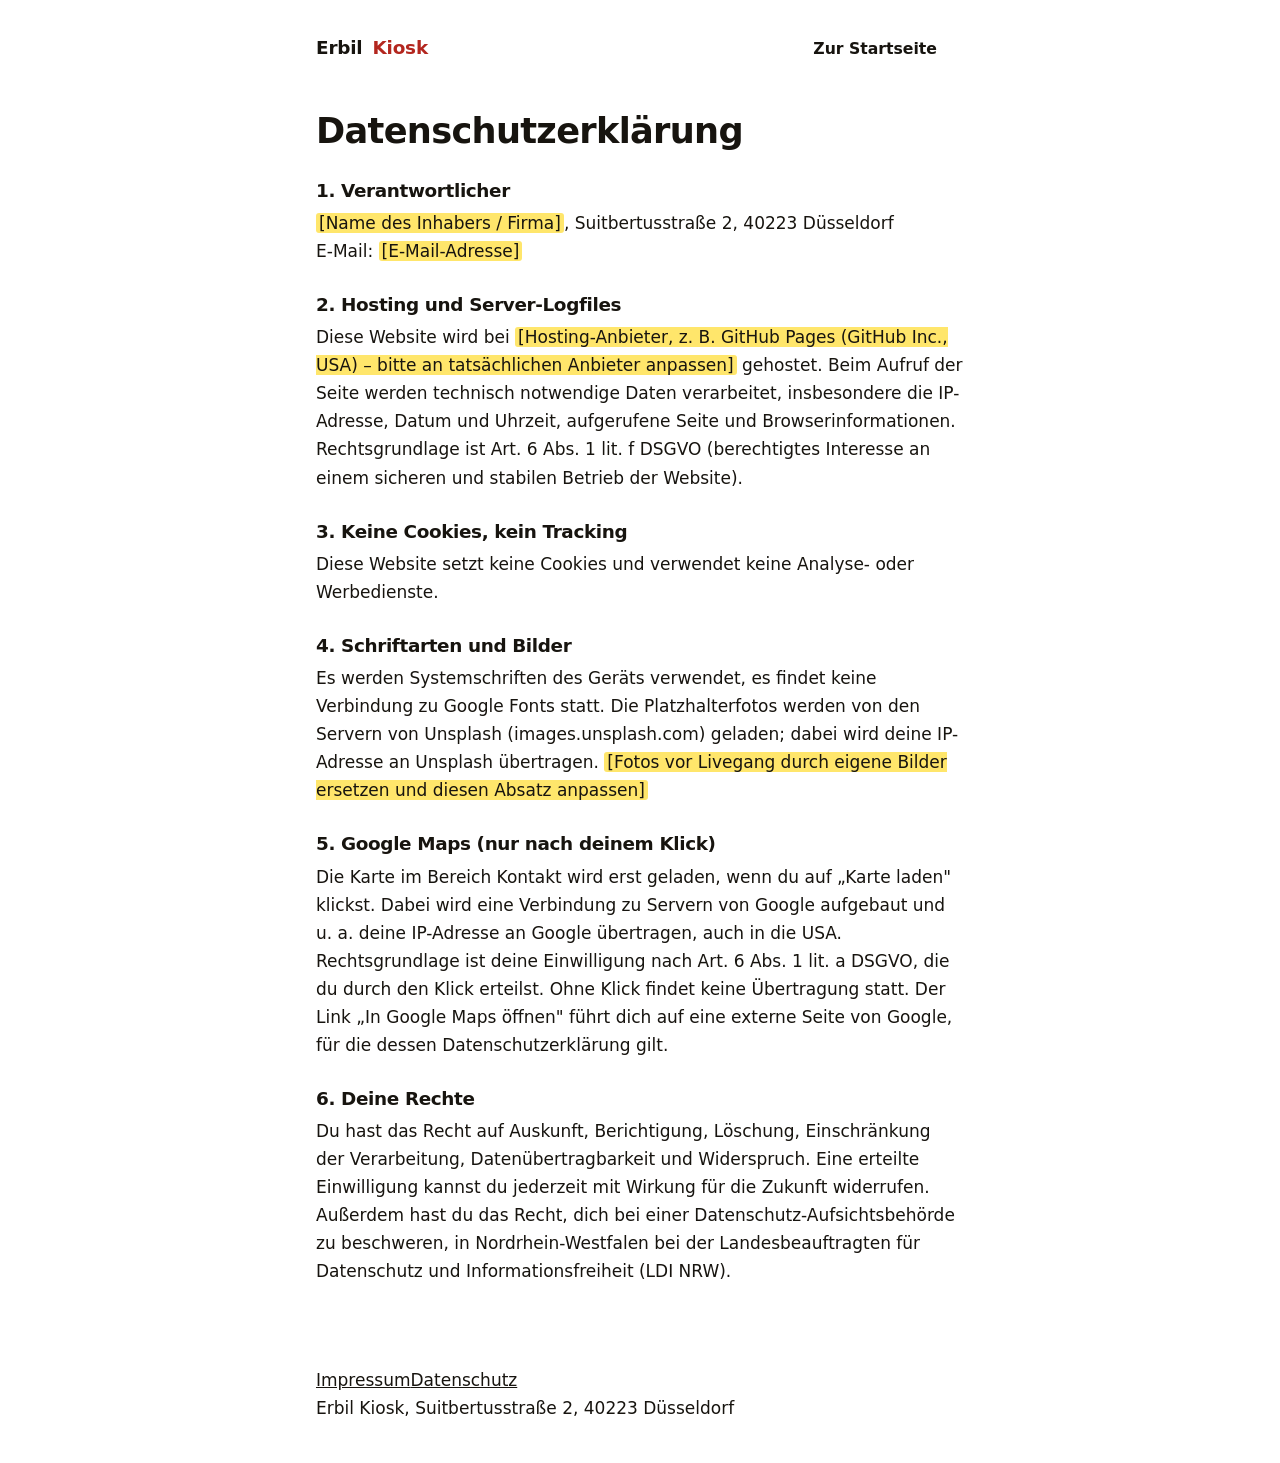
<file: datenschutz.html>
<!DOCTYPE html>
<html lang="de">
<head>
  <meta charset="utf-8">
  <meta name="viewport" content="width=device-width, initial-scale=1.0">
  <title>Datenschutz – Erbil Kiosk</title>
  <meta name="robots" content="noindex">
  <link rel="stylesheet" href="style.css?v=30">
</head>
<body>
  <header class="legalbar"><a class="brand" href="index.html">Erbil <span>Kiosk</span></a><a class="btn" href="index.html">Zur Startseite</a></header>
  <main class="legal">
    <!-- ACHTUNG: Vorlage für eine statische Seite ohne Cookies/Tracking. Platzhalter in <mark> ausfüllen und vor Livegang rechtlich prüfen lassen (z. B. Generator von eRecht24 oder Anwalt). -->
    <h1>Datenschutzerklärung</h1>
    <h2>1. Verantwortlicher</h2>
    <p><mark>[Name des Inhabers / Firma]</mark>, Suitbertusstraße 2, 40223 Düsseldorf<br>
    E-Mail: <mark>[E-Mail-Adresse]</mark></p>
    <h2>2. Hosting und Server-Logfiles</h2>
    <p>Diese Website wird bei <mark>[Hosting-Anbieter, z. B. GitHub Pages (GitHub Inc., USA) – bitte an tatsächlichen Anbieter anpassen]</mark> gehostet. Beim Aufruf der Seite werden technisch notwendige Daten verarbeitet, insbesondere die IP-Adresse, Datum und Uhrzeit, aufgerufene Seite und Browserinformationen. Rechtsgrundlage ist Art. 6 Abs. 1 lit. f DSGVO (berechtigtes Interesse an einem sicheren und stabilen Betrieb der Website).</p>
    <h2>3. Keine Cookies, kein Tracking</h2>
    <p>Diese Website setzt keine Cookies und verwendet keine Analyse- oder Werbedienste.</p>
    <h2>4. Schriftarten und Bilder</h2>
    <p>Es werden Systemschriften des Geräts verwendet, es findet keine Verbindung zu Google Fonts statt. Die Platzhalterfotos werden von den Servern von Unsplash (images.unsplash.com) geladen; dabei wird deine IP-Adresse an Unsplash übertragen. <mark>[Fotos vor Livegang durch eigene Bilder ersetzen und diesen Absatz anpassen]</mark></p>
    <h2>5. Google Maps (nur nach deinem Klick)</h2>
    <p>Die Karte im Bereich Kontakt wird erst geladen, wenn du auf „Karte laden" klickst. Dabei wird eine Verbindung zu Servern von Google aufgebaut und u. a. deine IP-Adresse an Google übertragen, auch in die USA. Rechtsgrundlage ist deine Einwilligung nach Art. 6 Abs. 1 lit. a DSGVO, die du durch den Klick erteilst. Ohne Klick findet keine Übertragung statt. Der Link „In Google Maps öffnen" führt dich auf eine externe Seite von Google, für die dessen Datenschutzerklärung gilt.</p>
    <h2>6. Deine Rechte</h2>
    <p>Du hast das Recht auf Auskunft, Berichtigung, Löschung, Einschränkung der Verarbeitung, Datenübertragbarkeit und Widerspruch. Eine erteilte Einwilligung kannst du jederzeit mit Wirkung für die Zukunft widerrufen. Außerdem hast du das Recht, dich bei einer Datenschutz-Aufsichtsbehörde zu beschweren, in Nordrhein-Westfalen bei der Landesbeauftragten für Datenschutz und Informationsfreiheit (LDI NRW).</p>
  </main>
  <footer class="legal-foot footer"><nav aria-label="Rechtliches"><a href="impressum.html">Impressum</a><a href="datenschutz.html">Datenschutz</a></nav><p>Erbil Kiosk, Suitbertusstraße 2, 40223 Düsseldorf</p></footer>
</body>
</html>
</file>
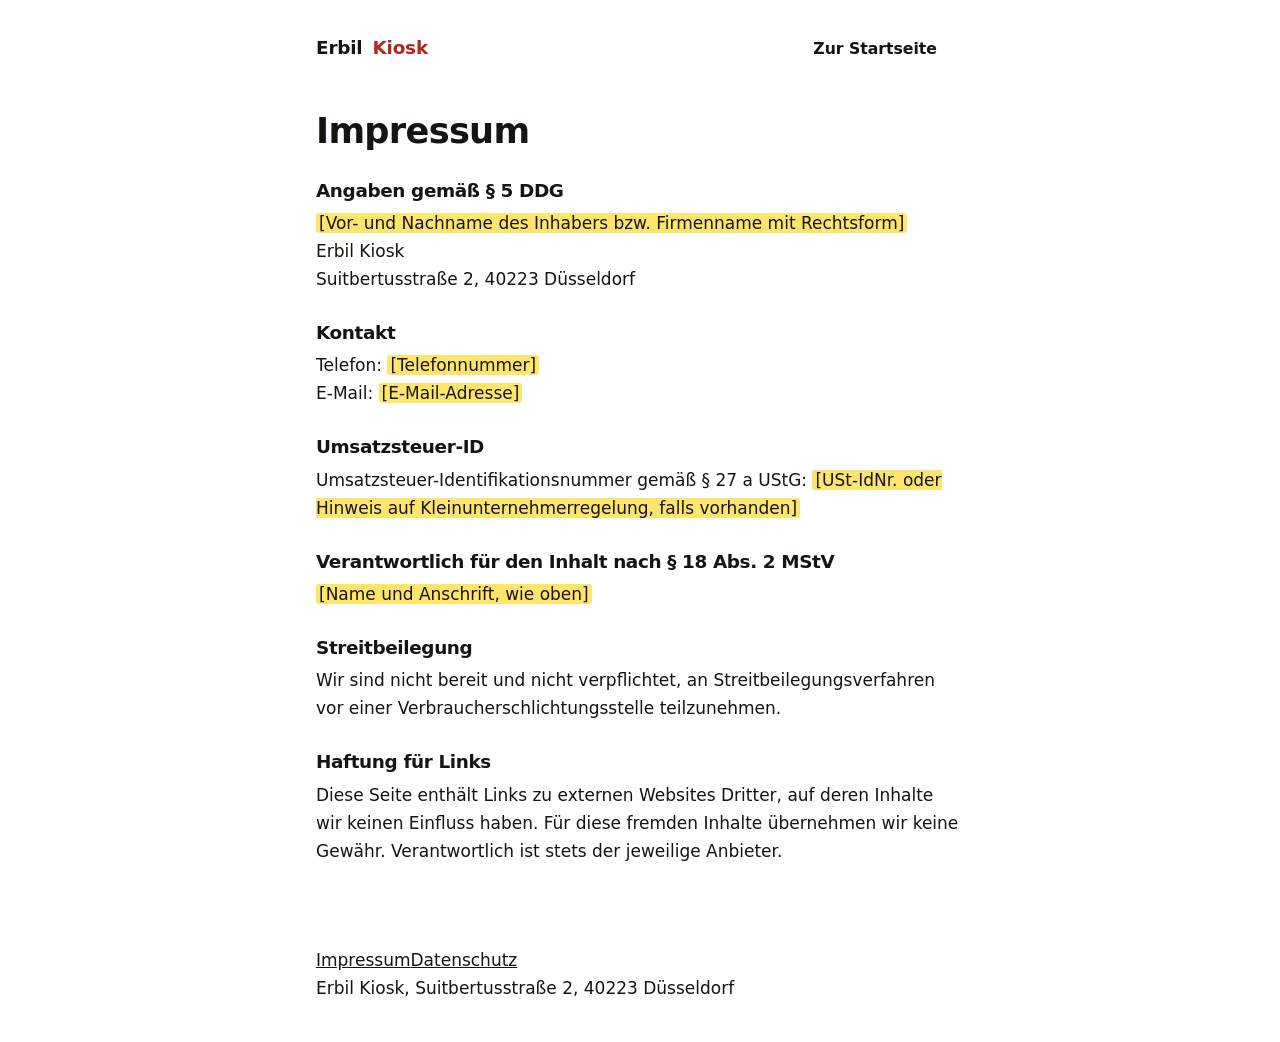
<file: impressum.html>
<!DOCTYPE html>
<html lang="de">
<head>
  <meta charset="utf-8">
  <meta name="viewport" content="width=device-width, initial-scale=1.0">
  <title>Impressum – Erbil Kiosk</title>
  <meta name="robots" content="noindex">
  <link rel="stylesheet" href="style.css?v=30">
</head>
<body>
  <header class="legalbar"><a class="brand" href="index.html">Erbil <span>Kiosk</span></a><a class="btn" href="index.html">Zur Startseite</a></header>
  <main class="legal">
    <!-- ACHTUNG: Platzhalter in <mark> vom Inhaber ausfüllen lassen. Pflichtangaben nach § 5 DDG. -->
    <h1>Impressum</h1>
    <h2>Angaben gemäß § 5 DDG</h2>
    <p><mark>[Vor- und Nachname des Inhabers bzw. Firmenname mit Rechtsform]</mark><br>
    Erbil Kiosk<br>
    Suitbertusstraße 2, 40223 Düsseldorf</p>
    <h2>Kontakt</h2>
    <p>Telefon: <mark>[Telefonnummer]</mark><br>
    E-Mail: <mark>[E-Mail-Adresse]</mark></p>
    <h2>Umsatzsteuer-ID</h2>
    <p>Umsatzsteuer-Identifikationsnummer gemäß § 27 a UStG: <mark>[USt-IdNr. oder Hinweis auf Kleinunternehmerregelung, falls vorhanden]</mark></p>
    <h2>Verantwortlich für den Inhalt nach § 18 Abs. 2 MStV</h2>
    <p><mark>[Name und Anschrift, wie oben]</mark></p>
    <h2>Streitbeilegung</h2>
    <p>Wir sind nicht bereit und nicht verpflichtet, an Streitbeilegungsverfahren vor einer Verbraucherschlichtungsstelle teilzunehmen.</p>
    <h2>Haftung für Links</h2>
    <p>Diese Seite enthält Links zu externen Websites Dritter, auf deren Inhalte wir keinen Einfluss haben. Für diese fremden Inhalte übernehmen wir keine Gewähr. Verantwortlich ist stets der jeweilige Anbieter.</p>
  </main>
  <footer class="legal-foot footer"><nav aria-label="Rechtliches"><a href="impressum.html">Impressum</a><a href="datenschutz.html">Datenschutz</a></nav><p>Erbil Kiosk, Suitbertusstraße 2, 40223 Düsseldorf</p></footer>
</body>
</html>
</file>
<file: style.css>
/* Erbil Kiosk – ruhig, modern, minimal. Weiß, Tinte, ein Rot als Akzent. */
:root {
  --bg: #ffffff;
  --alt: #f6f3ee;
  --ink: #17140f;
  --muted: #6b645c;
  --line: #e6e1d9;
  --red: #b3261e;
  --green: #2f8f4e;
  --radius: 8px;
  --font: "Segoe UI", system-ui, -apple-system, Roboto, "Helvetica Neue", Arial, sans-serif;
  --gut: clamp(20px, 5vw, 56px);
}
*, *::before, *::after { box-sizing: border-box; }
html { scroll-behavior: smooth; scroll-padding-top: 72px; }
html, body { overflow-x: clip; }
body { margin: 0; background: var(--bg); color: var(--ink); font-family: var(--font); font-size: 1.0625rem; line-height: 1.65; -webkit-font-smoothing: antialiased; }
img { display: block; max-width: 100%; height: auto; }
a { color: inherit; }
h1, h2, h3 { margin: 0; font-weight: 600; letter-spacing: -.02em; line-height: 1.1; }
p { margin: 0; }
ul { margin: 0; padding: 0; list-style: none; }
:focus-visible { outline: 2px solid var(--ink); outline-offset: 3px; }
.skip { position: absolute; left: -999px; top: 0; background: var(--ink); color: #fff; padding: 10px 16px; z-index: 200; }
.skip:focus { left: 0; }
.wrap { max-width: 1180px; margin: 0 auto; padding: 0 var(--gut); }

/* Buttons */
.btn { display: inline-flex; align-items: center; justify-content: center; min-height: 48px; padding: 12px 26px; border: 1px solid transparent; border-radius: var(--radius); font: 600 .98rem var(--font); text-decoration: none; cursor: pointer; transition: background .2s, color .2s, border-color .2s; }
.btn--dark { background: var(--ink); color: #fff; }
.btn--dark:hover { background: #3a342c; }
.btn--light { background: #fff; color: var(--ink); }
.btn--light:hover { background: #ece7de; }
.btn--ghost { background: transparent; color: #fff; border-color: rgba(255, 255, 255, .6); }
.btn--ghost:hover { background: rgba(255, 255, 255, .14); }
.btn--line { background: transparent; color: var(--ink); border-color: var(--line); }
.btn--line:hover { border-color: var(--ink); }

/* Kopfleiste */
.top { position: sticky; top: 0; z-index: 50; background: rgba(255, 255, 255, .92); backdrop-filter: blur(10px); -webkit-backdrop-filter: blur(10px); border-bottom: 1px solid var(--line); }
.top__in { display: flex; align-items: center; gap: 28px; min-height: 64px; }
.brand { display: inline-flex; align-items: center; gap: 10px; text-decoration: none; font-weight: 700; font-size: 1.1rem; letter-spacing: -.01em; white-space: nowrap; }
.brand img { width: 36px; height: 36px; border-radius: 9px; }
.nav { display: flex; gap: 28px; margin-left: auto; }
.nav a { text-decoration: none; color: var(--muted); font-weight: 500; font-size: .96rem; transition: color .2s; }
.nav a:hover { color: var(--ink); }
.top__cta { min-height: 40px; padding: 8px 20px; font-size: .92rem; }

/* Hero: Großfoto */
.hero { position: relative; min-height: min(86vh, 760px); display: flex; align-items: flex-end; color: #fff; background: #17140f; overflow: hidden; }
.hero__bg { position: absolute; inset: 0; width: 100%; height: 100%; object-fit: cover; object-position: 50% 35%; }
.hero__shade { position: absolute; inset: 0; background: linear-gradient(180deg, rgba(23, 20, 15, .25) 0%, rgba(23, 20, 15, .35) 40%, rgba(23, 20, 15, .82) 100%); }
.hero__in { position: relative; width: 100%; padding-top: 120px; padding-bottom: clamp(36px, 7vw, 80px); }
.status { display: inline-flex; align-items: center; gap: 9px; font-weight: 600; font-size: .92rem; }
.status--glass { padding: 7px 16px; border-radius: 999px; background: rgba(255, 255, 255, .14); border: 1px solid rgba(255, 255, 255, .28); backdrop-filter: blur(8px); -webkit-backdrop-filter: blur(8px); margin-bottom: 22px; }
.dot { width: 8px; height: 8px; border-radius: 50%; background: #b5ada7; flex: none; }
.is-open .dot { background: #4cc77a; box-shadow: 0 0 0 4px rgba(76, 199, 122, .25); }
.is-closed .dot { background: #ff7a70; box-shadow: 0 0 0 4px rgba(255, 122, 112, .22); }
.hero h1 { font-size: clamp(3rem, 10vw, 7.2rem); font-weight: 700; letter-spacing: -.035em; line-height: .98; }
.hero__lead { max-width: 32em; margin: 20px 0 28px; font-size: clamp(1.05rem, 2vw, 1.3rem); color: rgba(255, 255, 255, .88); }
.hero__btns { display: flex; flex-wrap: wrap; gap: 12px; }

/* Infoleiste */
.strip { border-bottom: 1px solid var(--line); }
.strip__in { display: grid; grid-template-columns: repeat(4, minmax(0, 1fr)); }
.strip__in > div { padding: 28px 24px 28px 0; }
.strip__in > div + div { padding-left: 24px; border-left: 1px solid var(--line); }
.strip span { display: block; font-size: .78rem; font-weight: 600; letter-spacing: .1em; text-transform: uppercase; color: var(--muted); margin-bottom: 6px; }
.strip p { font-size: .98rem; line-height: 1.5; }

/* Sektionen */
.range, .shop, .where, .faq { padding: clamp(56px, 9vw, 112px) 0; }
.shop { background: var(--alt); }
.head { margin-bottom: 36px; }
.h2 { font-size: clamp(1.9rem, 4.2vw, 2.8rem); overflow-wrap: break-word; hyphens: auto; }
.lead { color: var(--muted); max-width: 34em; margin-top: 12px; font-size: 1.08rem; }

/* Sortiment */
.cards { display: grid; grid-template-columns: repeat(4, minmax(0, 1fr)); gap: 24px; }
.card img { width: 100%; aspect-ratio: 4 / 3; object-fit: cover; border-radius: var(--radius); background: var(--alt); margin-bottom: 14px; }
.card h3 { font-size: 1.15rem; margin-bottom: 4px; }
.card p { color: var(--muted); font-size: .98rem; }

/* Der Laden */
.gallery { display: grid; grid-template-columns: 1.6fr 1fr 1fr; gap: 20px; }
.g { margin: 0; }
.g img { width: 100%; height: 100%; min-height: 240px; aspect-ratio: 4 / 5; object-fit: cover; border-radius: var(--radius); background: #e6e1d9; }
.g--big img { aspect-ratio: 4 / 5; }
.g figcaption { margin-top: 10px; color: var(--muted); font-size: .92rem; }

/* Standort */
.where__in { display: grid; grid-template-columns: minmax(0, .9fr) minmax(0, 1.1fr); gap: clamp(32px, 6vw, 88px); align-items: start; }
.hours { margin: 28px 0; max-width: 26em; }
.hours h3 { font-size: .8rem; font-weight: 600; letter-spacing: .1em; text-transform: uppercase; color: var(--muted); margin-bottom: 8px; }
.hours table { width: 100%; border-collapse: collapse; }
.hours th, .hours td { padding: 11px 0; border-bottom: 1px solid var(--line); }
.hours th { text-align: left; font-weight: 400; }
.hours td { text-align: right; font-variant-numeric: tabular-nums; }
.hours tr.is-today th, .hours tr.is-today td { font-weight: 700; color: var(--red); }
.map { border-radius: var(--radius); overflow: hidden; background: var(--alt); min-height: 320px; display: grid; }
.map iframe { display: block; width: 100%; height: 100%; min-height: 420px; border: 0; }
.map__consent { padding: 32px; align-self: center; }
.map__consent p { color: var(--muted); font-size: .96rem; margin-bottom: 18px; }
.map__consent a { color: var(--ink); font-weight: 600; text-underline-offset: 3px; }
.map__btns { display: flex; flex-wrap: wrap; gap: 10px; }

/* Fragen */
.faq { background: var(--alt); }
.faq .h2 { margin-bottom: 24px; }
details { border-bottom: 1px solid #d9d3c8; max-width: 780px; }
summary { cursor: pointer; font-weight: 600; padding: 18px 40px 18px 0; position: relative; list-style: none; }
summary::-webkit-details-marker { display: none; }
summary::after { content: "+"; position: absolute; right: 4px; top: 50%; transform: translateY(-50%); font-size: 1.5rem; font-weight: 300; color: var(--muted); }
details[open] summary::after { content: "–"; }
details p { padding: 0 0 20px; color: var(--muted); max-width: 40em; }

/* Fuß */
.foot { background: var(--ink); color: #e9e4da; padding: 56px 0 28px; }
.foot__in { display: grid; grid-template-columns: 1.3fr 1fr auto; gap: 32px; align-items: start; }
.brand--foot { color: #fff; margin-bottom: 12px; }
.foot p { color: #b9b2a6; font-size: .96rem; }
.foot__h { color: #fff !important; font-weight: 600; margin-bottom: 6px; }
.foot nav { display: flex; flex-direction: column; gap: 8px; }
.foot nav a { font-size: .96rem; text-underline-offset: 3px; }
.foot__note { margin-top: 36px; padding-top: 20px; border-top: 1px solid #332e27; font-size: .82rem; color: #8d867a; }

/* Rechtliche Seiten */
.legalbar { max-width: 760px; margin: 0 auto; padding: 24px var(--gut) 0; display: flex; justify-content: space-between; align-items: center; gap: 16px; }
.legalbar a.brand { text-decoration: none; font-weight: 700; font-size: 1.15rem; }
.legalbar a.brand span { color: var(--red); }
.legal { max-width: 760px; margin: 0 auto; padding: 40px var(--gut) 64px; }
.legal h1 { font-size: 2.2rem; margin-bottom: 24px; }
.legal h2 { font-size: 1.15rem; margin: 30px 0 8px; }
.legal p { margin-bottom: 1em; }
.legal mark { background: #ffe66b; color: var(--ink); padding: 0 3px; border-radius: 3px; }
.legal a { color: var(--red); }
.legal-foot { max-width: 760px; margin: 0 auto; padding: 0 var(--gut) 40px; }

/* Responsive */
@media (max-width: 1000px) {
  .cards { grid-template-columns: repeat(2, minmax(0, 1fr)); }
  .strip__in { grid-template-columns: repeat(2, minmax(0, 1fr)); }
  .strip__in > div:nth-child(3) { padding-left: 0; border-left: 0; }
  .strip__in > div:nth-child(n+3) { border-top: 1px solid var(--line); }
  .where__in { grid-template-columns: minmax(0, 1fr); }
}
@media (max-width: 760px) {
  .nav { display: none; }
  .top__cta { margin-left: auto; }
  .gallery { grid-template-columns: minmax(0, 1fr) minmax(0, 1fr); }
  .g--big { grid-column: 1 / -1; }
  .g--big img { aspect-ratio: 4 / 3; }
  .foot__in { grid-template-columns: minmax(0, 1fr); }
}
@media (max-width: 520px) {
  .hero { min-height: 82vh; }
  .hero__btns .btn { flex: 1 1 100%; }
  .strip__in { grid-template-columns: minmax(0, 1fr); }
  .strip__in > div, .strip__in > div + div { padding: 18px 0; border-left: 0; }
  .strip__in > div + div { border-top: 1px solid var(--line); }
  .cards { grid-template-columns: minmax(0, 1fr); }
  .gallery { grid-template-columns: minmax(0, 1fr); }
  .g img { aspect-ratio: 4 / 3; }
}
@media (prefers-reduced-motion: reduce) {
  html { scroll-behavior: auto; }
  .btn, .nav a { transition: none; }
}
</file>
